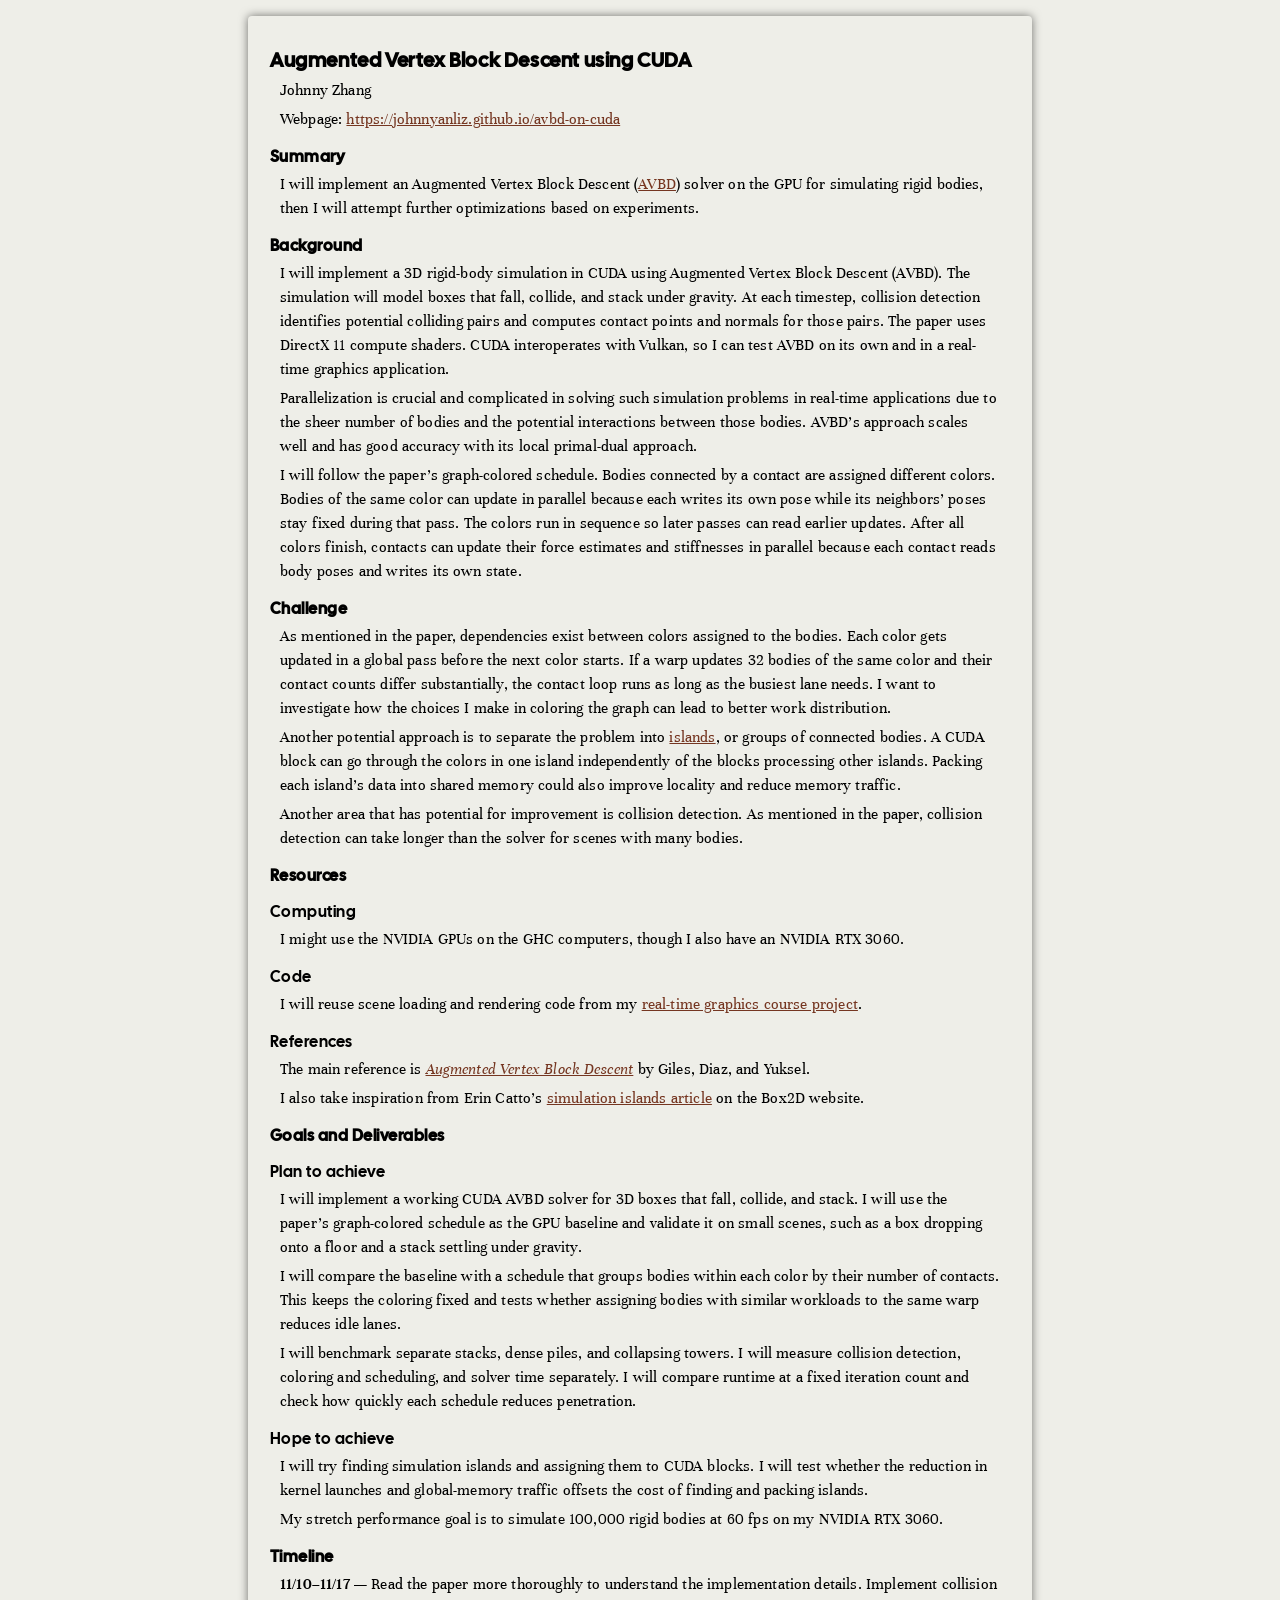
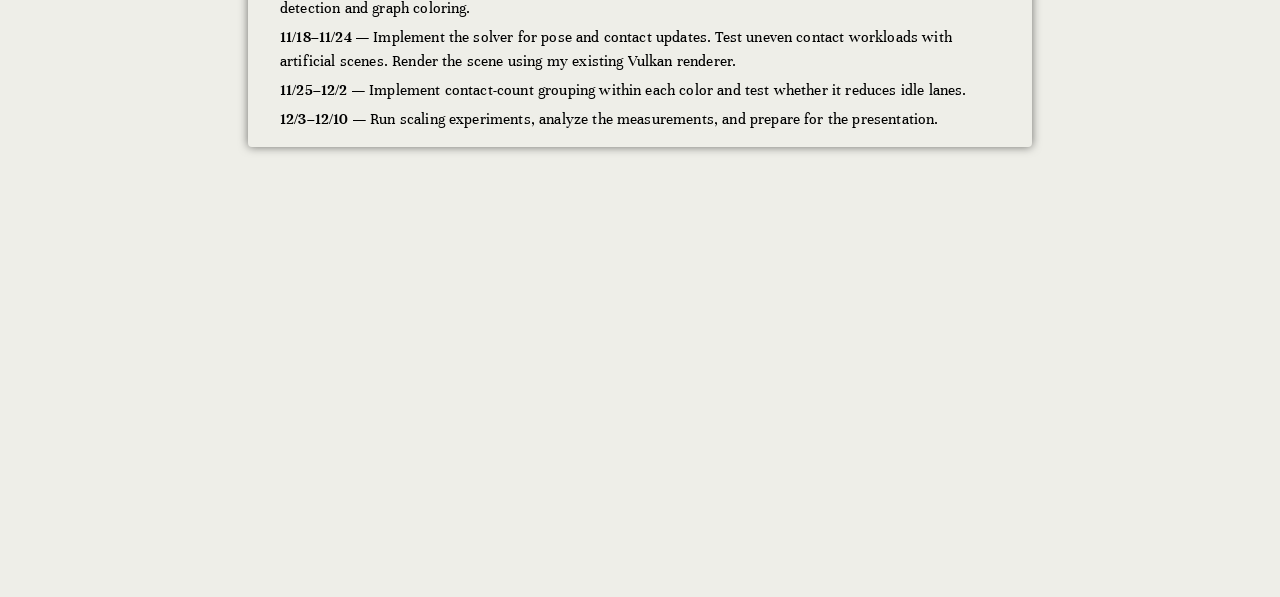
<file: index.html>
<!doctype html>
<html>
<head>
<meta charset="utf-8">
<style>
@import url('https://fonts.googleapis.com/css2?family=Cal+Sans&family=Unna:ital,wght@0,400;0,700;1,400;1,700&display=swap');



body {
	font-family: 'Unna', 'Times New Roman', Times, serif;
	color:#000;
	background:#eeeee8;
	font-size:16px;
	margin: 1em auto 50vh auto;
	padding: 1em 2em 1em 2em;
	max-width:45em;
	border-radius:4px;
	box-shadow:0 0 10px #0008;
}

h1 { font-size: 20px; font-weight: 700; }
h2 { font-size: 16px; font-weight: 700; }
h3 { font-size: 16px; font-weight: 400; }
h4 { font-size: 14px; font-weight: 400; }

h1, h2, h3, h4 {
    font-family: "Cal Sans", sans-serif;
	margin: 15px 0 0 -10px;
    letter-spacing: 0.03em;
}

p {
	margin: 5px 0 0 0;
    line-height: 1.5;
    letter-spacing: 0.01em;
}

a {
  color: #753621;;
}

a:hover,
a:focus-visible {
  color: #a1ba23
}


</style>
<title>Rigid Body with AVBD</title>
</head>
<body>
<main>

<h1>Augmented Vertex Block Descent using CUDA</h1>
<p>Johnny Zhang</p>
<p>Webpage: <a href = "https://johnnyanliz.github.io/avbd-on-cuda" >https://johnnyanliz.github.io/avbd-on-cuda</a></p>
<h2>Summary</h2>
<p>I will implement an Augmented Vertex Block Descent (<a href="https://graphics.cs.utah.edu/research/projects/avbd/Augmented_VBD-SIGGRAPH25.pdf">AVBD</a>) solver on the GPU for simulating rigid bodies, then I will attempt further optimizations based on experiments.</p>

<h2>Background</h2>
<p>I will implement a 3D rigid-body simulation in CUDA using Augmented Vertex Block Descent (AVBD). The simulation will model boxes that fall, collide, and stack under gravity. At each timestep, collision detection identifies potential colliding pairs and computes contact points and normals for those pairs. The paper uses DirectX 11 compute shaders. CUDA interoperates with Vulkan, so I can test AVBD on its own and in a real-time graphics application.</p>

<p>Parallelization is crucial and complicated in solving such simulation problems in real-time applications due to the sheer number of bodies and the potential interactions between those bodies. AVBD’s approach scales well and has good accuracy with its local primal-dual approach.</p>

<p>I will follow the paper’s graph-colored schedule. Bodies connected by a contact are assigned different colors. Bodies of the same color can update in parallel because each writes its own pose while its neighbors’ poses stay fixed during that pass. The colors run in sequence so later passes can read earlier updates. After all colors finish, contacts can update their force estimates and stiffnesses in parallel because each contact reads body poses and writes its own state.</p>

<h2>Challenge</h2>
<p>As mentioned in the paper, dependencies exist between colors assigned to the bodies. Each color gets updated in a global pass before the next color starts. If a warp updates 32 bodies of the same color and their contact counts differ substantially, the contact loop runs as long as the busiest lane needs. I want to investigate how the choices I make in coloring the graph can lead to better work distribution.</p>

<p>Another potential approach is to separate the problem into <a href="https://box2d.org/posts/2023/10/simulation-islands/">islands</a>, or groups of connected bodies. A CUDA block can go through the colors in one island independently of the blocks processing other islands. Packing each island’s data into shared memory could also improve locality and reduce memory traffic.</p>

<p>Another area that has potential for improvement is collision detection. As mentioned in the paper, collision detection can take longer than the solver for scenes with many bodies.</p>

<h2>Resources</h2>

<h3>Computing</h3>
<p>I might use the NVIDIA GPUs on the GHC computers, though I also have an NVIDIA RTX 3060.</p>

<h3>Code</h3>
<p>I will reuse scene loading and rendering code from my <a href="https://github.com/JohnnyAnliZ/Vulkan-Render-RTG-15472">real-time graphics course project</a>.</p>

<h3>References</h3>
<p>The main reference is <a href="https://graphics.cs.utah.edu/research/projects/avbd/Augmented_VBD-SIGGRAPH25.pdf"><em>Augmented Vertex Block Descent</em></a> by Giles, Diaz, and Yuksel.</p>
<p>I also take inspiration from Erin Catto’s <a href="https://box2d.org/posts/2023/10/simulation-islands/">simulation islands article</a> on the Box2D website.</p>

<h2>Goals and Deliverables</h2>

<h3>Plan to achieve</h3>
<p>I will implement a working CUDA AVBD solver for 3D boxes that fall, collide, and stack. I will use the paper’s graph-colored schedule as the GPU baseline and validate it on small scenes, such as a box dropping onto a floor and a stack settling under gravity.</p>

<p>I will compare the baseline with a schedule that groups bodies within each color by their number of contacts. This keeps the coloring fixed and tests whether assigning bodies with similar workloads to the same warp reduces idle lanes.</p>

<p>I will benchmark separate stacks, dense piles, and collapsing towers. I will measure collision detection, coloring and scheduling, and solver time separately. I will compare runtime at a fixed iteration count and check how quickly each schedule reduces penetration.</p>

<h3>Hope to achieve</h3>
<p>I will try finding simulation islands and assigning them to CUDA blocks. I will test whether the reduction in kernel launches and global-memory traffic offsets the cost of finding and packing islands.</p>

<p>My stretch performance goal is to simulate 100,000 rigid bodies at 60 fps on my NVIDIA RTX 3060.</p>

<h2>Timeline</h2>
<p><strong>11/10–11/17</strong> — Read the paper more thoroughly to understand the implementation details. Implement collision detection and graph coloring.</p>
<p><strong>11/18–11/24</strong> — Implement the solver for pose and contact updates. Test uneven contact workloads with artificial scenes. Render the scene using my existing Vulkan renderer.</p>
<p><strong>11/25–12/2</strong> — Implement contact-count grouping within each color and test whether it reduces idle lanes.</p>
<p><strong>12/3–12/10</strong> — Run scaling experiments, analyze the measurements, and prepare for the presentation.</p>

</main>
</body>
</html>

</main>
</body>
</html>
</file>
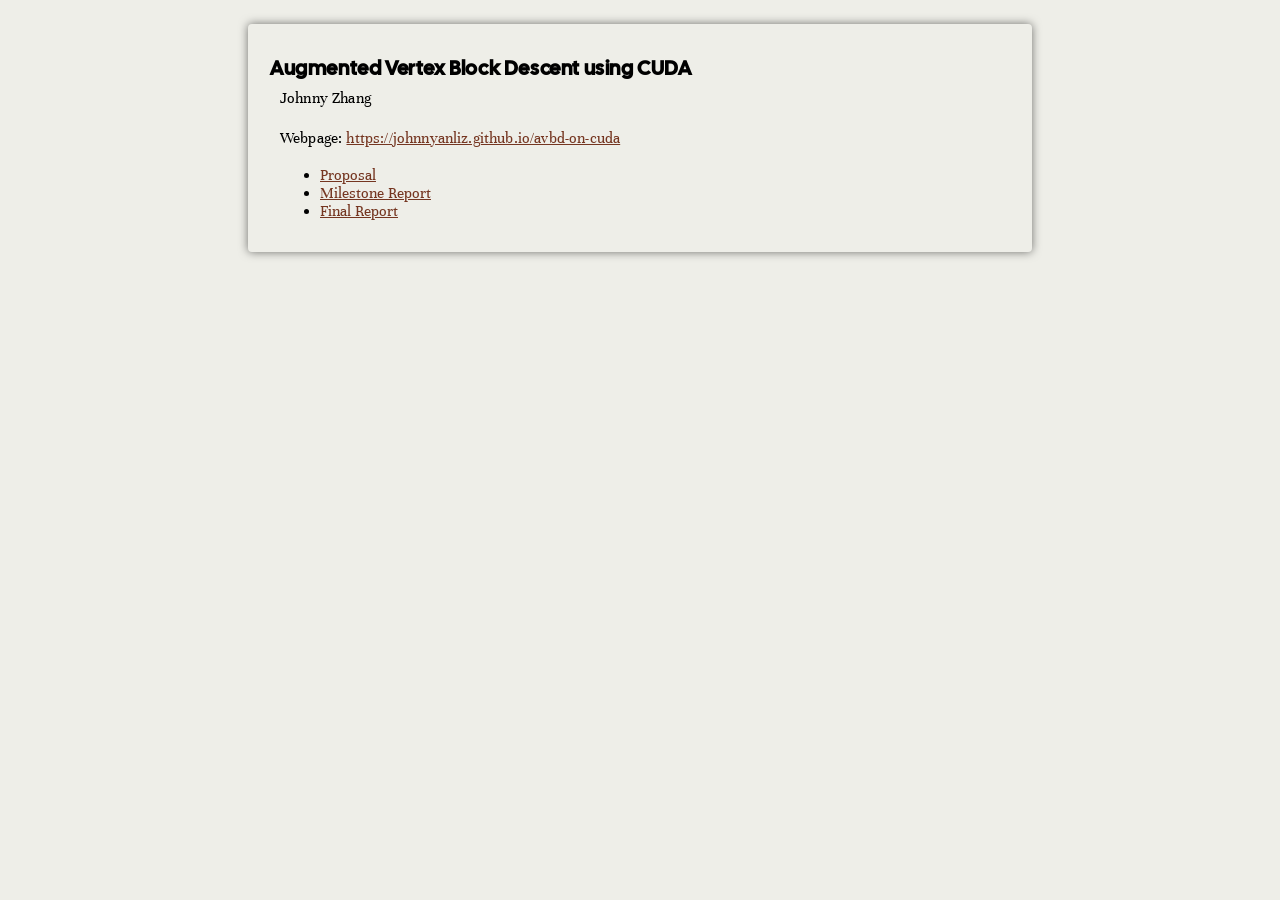
<file: docs/index.html>
<!doctype html>
<html>
<head>
<meta charset="utf-8">
<link rel="stylesheet" href="style.css">
<title>Rigid Body with AVBD</title>
</head>
<body>
<main>

<h1>Augmented Vertex Block Descent using CUDA</h1>
<p>Johnny Zhang</p>
<p>Webpage: <a href = "./" >https://johnnyanliz.github.io/avbd-on-cuda</a></p>

<nav>
  <ul>
    <li><a href="proposal.html">Proposal</a></li>
    <li><a href="milestone.html">Milestone Report</a></li>
    <li><a href="final.html">Final Report</a></li>
  </ul>
</nav>


</main>
</body>
</html>
</file>
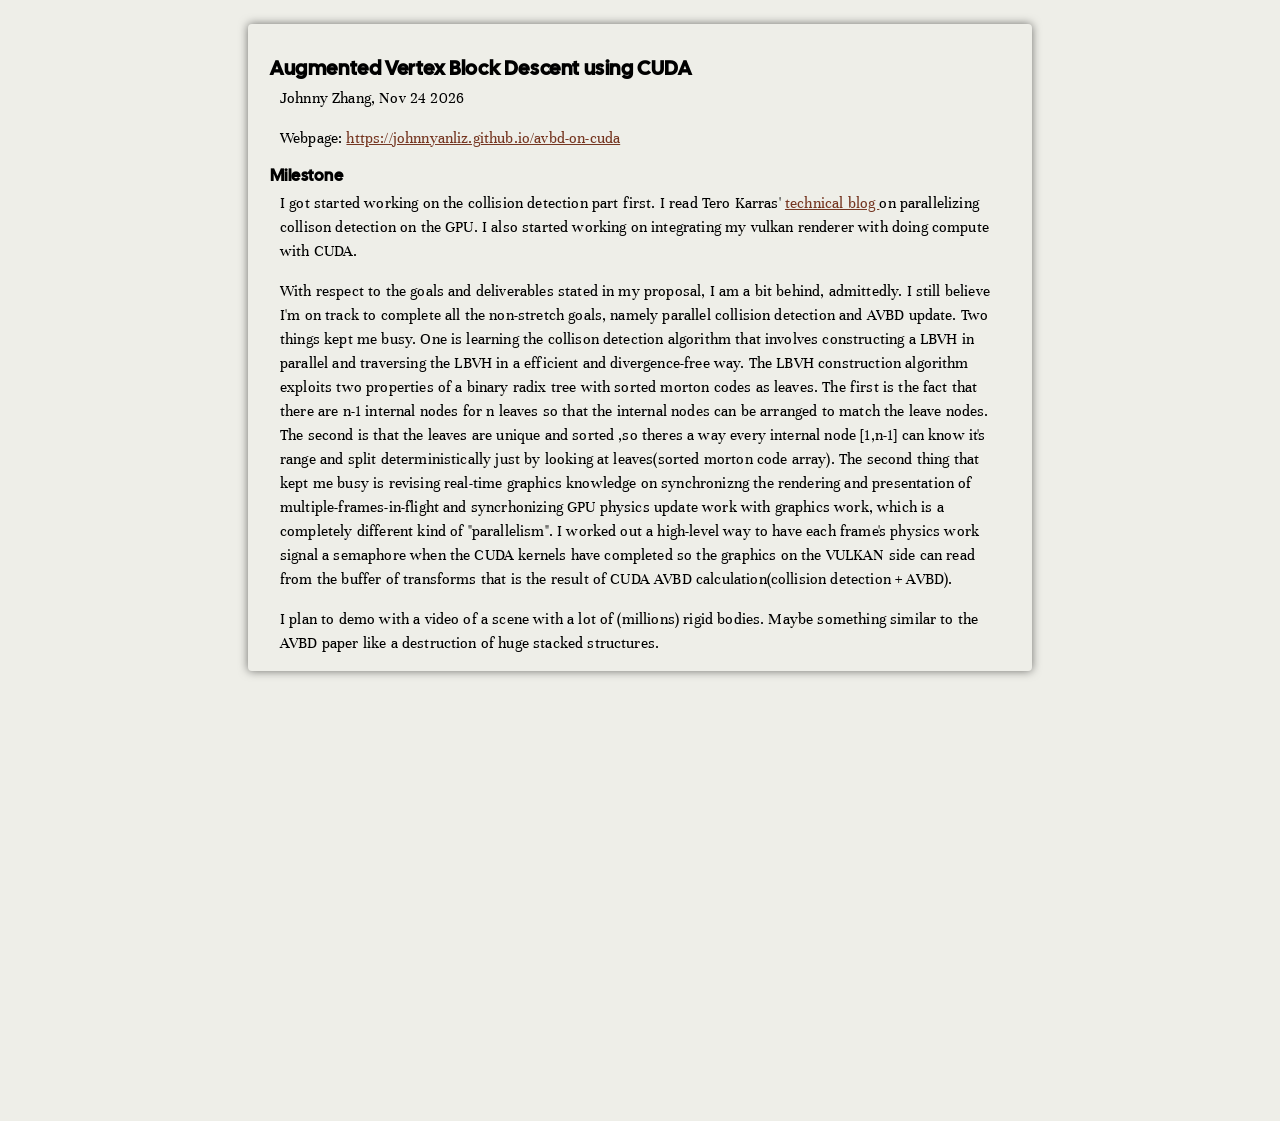
<file: docs/milestone.html>
<!doctype html>
<html>
<head>
<meta charset="utf-8">
<link rel="stylesheet" href="style.css">
<title>Rigid Body with AVBD</title>
</head>
<body>
<main>

<h1>Augmented Vertex Block Descent using CUDA</h1>
<p>Johnny Zhang, Nov 24 2026</p>
<p>Webpage: <a href = "https://johnnyanliz.github.io/avbd-on-cuda" >https://johnnyanliz.github.io/avbd-on-cuda</a></p>
<h2>Milestone</h2>
<p>
    I got started working on the collision detection part first. I read Tero Karras' 
    <a href = "https://developer.nvidia.com/blog/thinking-parallel-part-iii-tree-construction-gpu/">technical blog </a>
    on parallelizing collison detection on the GPU. I also started working on integrating my vulkan renderer with doing 
    compute with CUDA. </p>
<p>
    With respect to the goals and deliverables stated in my proposal, I am a bit behind, admittedly. I still believe I'm 
    on track to complete all the non-stretch goals, namely parallel collision detection and AVBD update. Two things kept me 
    busy. One is learning the collison detection algorithm that involves constructing a LBVH in parallel and traversing the 
    LBVH in a efficient and divergence-free way. The LBVH construction algorithm exploits two properties of a binary radix 
    tree with sorted morton codes as leaves. The first is the fact that there are n-1 internal nodes for n leaves so that the 
    internal nodes can be arranged to match the leave nodes. The second  is that the leaves are unique and sorted ,so theres 
    a way every internal node [1,n-1] can know it's range and split deterministically just by looking at leaves(sorted morton
    code array). The second thing that kept me busy is revising real-time graphics knowledge on synchronizng the rendering and 
    presentation of multiple-frames-in-flight and syncrhonizing GPU physics update work with graphics work, which is a completely
    different kind of "parallelism". I worked out a high-level way to have each frame's physics work signal a semaphore when the CUDA
    kernels have completed so the graphics on the VULKAN side can read from the buffer of transforms that is the result of CUDA AVBD 
    calculation(collision detection + AVBD).  
</p>

<p>
    I plan to demo with a video of a scene with a lot of (millions) rigid bodies. Maybe something similar to the AVBD paper like a destruction
    of huge stacked structures. 
</p>

</main>
</body>
</html>

</main>
</body>
</html>
</file>
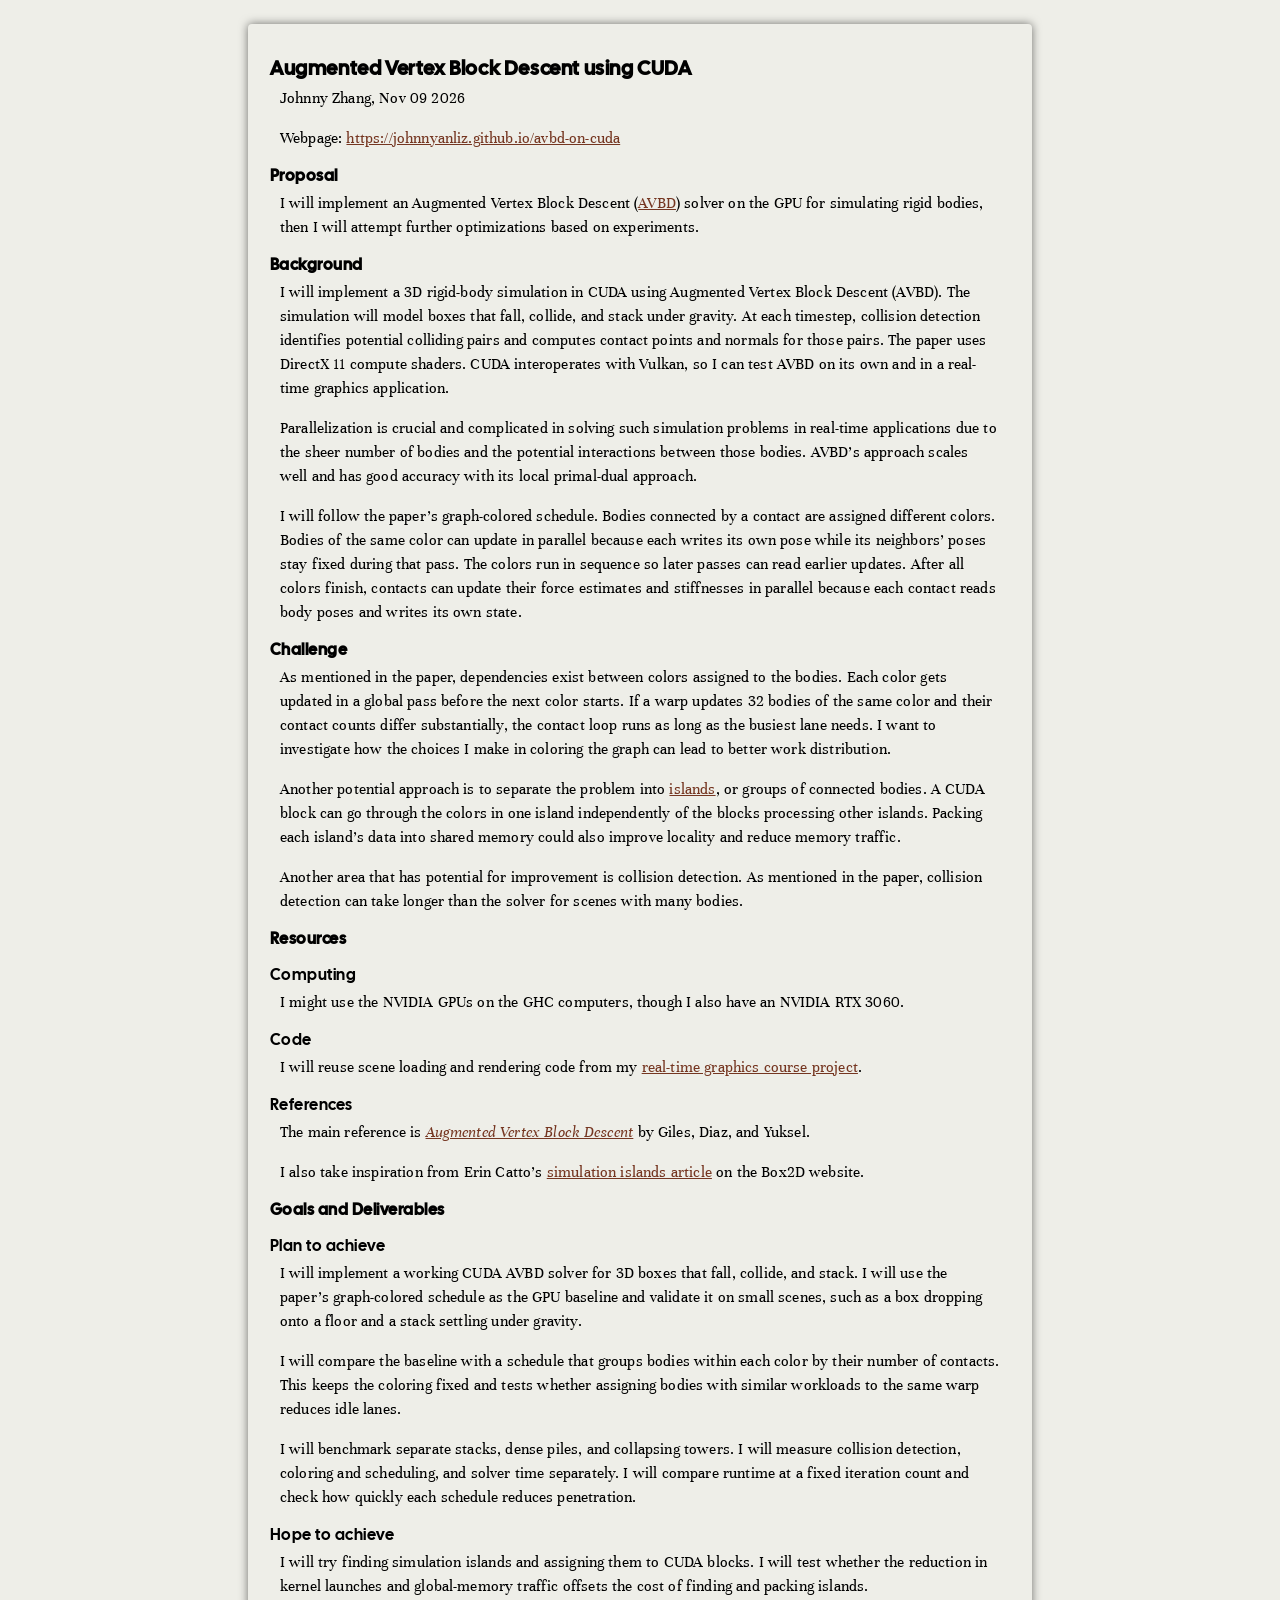
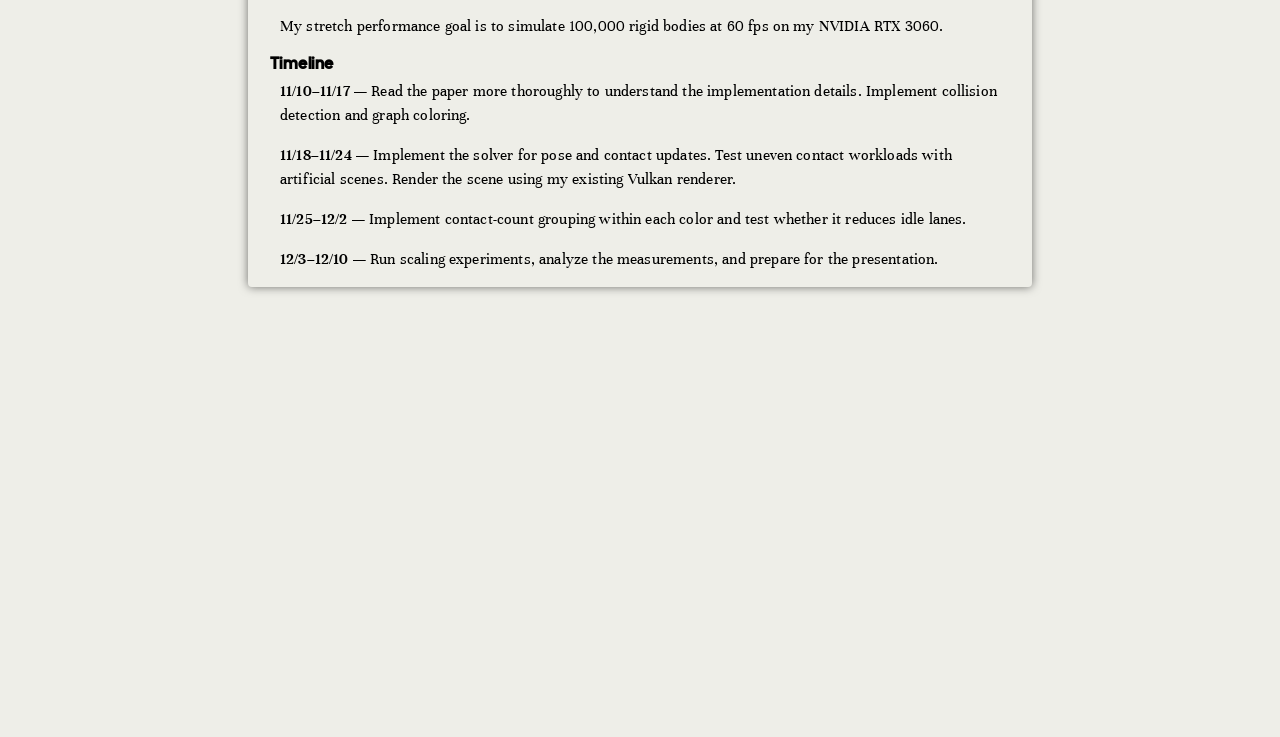
<file: docs/proposal.html>
<!doctype html>
<html>
<head>
<meta charset="utf-8">
<link rel="stylesheet" href="style.css">
<title>Rigid Body with AVBD</title>
</head>
<body>
<main>

<h1>Augmented Vertex Block Descent using CUDA</h1>
<p>Johnny Zhang, Nov 09 2026</p>
<p>Webpage: <a href = "https://johnnyanliz.github.io/avbd-on-cuda" >https://johnnyanliz.github.io/avbd-on-cuda</a></p>
<h2>Proposal</h2>
<p>I will implement an Augmented Vertex Block Descent (<a href="https://graphics.cs.utah.edu/research/projects/avbd/Augmented_VBD-SIGGRAPH25.pdf">AVBD</a>) solver on the GPU for simulating rigid bodies, then I will attempt further optimizations based on experiments.</p>

<h2>Background</h2>
<p>I will implement a 3D rigid-body simulation in CUDA using Augmented Vertex Block Descent (AVBD). The simulation will model boxes that fall, collide, and stack under gravity. At each timestep, collision detection identifies potential colliding pairs and computes contact points and normals for those pairs. The paper uses DirectX 11 compute shaders. CUDA interoperates with Vulkan, so I can test AVBD on its own and in a real-time graphics application.</p>

<p>Parallelization is crucial and complicated in solving such simulation problems in real-time applications due to the sheer number of bodies and the potential interactions between those bodies. AVBD’s approach scales well and has good accuracy with its local primal-dual approach.</p>

<p>I will follow the paper’s graph-colored schedule. Bodies connected by a contact are assigned different colors. Bodies of the same color can update in parallel because each writes its own pose while its neighbors’ poses stay fixed during that pass. The colors run in sequence so later passes can read earlier updates. After all colors finish, contacts can update their force estimates and stiffnesses in parallel because each contact reads body poses and writes its own state.</p>

<h2>Challenge</h2>
<p>As mentioned in the paper, dependencies exist between colors assigned to the bodies. Each color gets updated in a global pass before the next color starts. If a warp updates 32 bodies of the same color and their contact counts differ substantially, the contact loop runs as long as the busiest lane needs. I want to investigate how the choices I make in coloring the graph can lead to better work distribution.</p>

<p>Another potential approach is to separate the problem into <a href="https://box2d.org/posts/2023/10/simulation-islands/">islands</a>, or groups of connected bodies. A CUDA block can go through the colors in one island independently of the blocks processing other islands. Packing each island’s data into shared memory could also improve locality and reduce memory traffic.</p>

<p>Another area that has potential for improvement is collision detection. As mentioned in the paper, collision detection can take longer than the solver for scenes with many bodies.</p>

<h2>Resources</h2>

<h3>Computing</h3>
<p>I might use the NVIDIA GPUs on the GHC computers, though I also have an NVIDIA RTX 3060.</p>

<h3>Code</h3>
<p>I will reuse scene loading and rendering code from my <a href="https://github.com/JohnnyAnliZ/Vulkan-Render-RTG-15472">real-time graphics course project</a>.</p>

<h3>References</h3>
<p>The main reference is <a href="https://graphics.cs.utah.edu/research/projects/avbd/Augmented_VBD-SIGGRAPH25.pdf"><em>Augmented Vertex Block Descent</em></a> by Giles, Diaz, and Yuksel.</p>
<p>I also take inspiration from Erin Catto’s <a href="https://box2d.org/posts/2023/10/simulation-islands/">simulation islands article</a> on the Box2D website.</p>

<h2>Goals and Deliverables</h2>

<h3>Plan to achieve</h3>
<p>I will implement a working CUDA AVBD solver for 3D boxes that fall, collide, and stack. I will use the paper’s graph-colored schedule as the GPU baseline and validate it on small scenes, such as a box dropping onto a floor and a stack settling under gravity.</p>

<p>I will compare the baseline with a schedule that groups bodies within each color by their number of contacts. This keeps the coloring fixed and tests whether assigning bodies with similar workloads to the same warp reduces idle lanes.</p>

<p>I will benchmark separate stacks, dense piles, and collapsing towers. I will measure collision detection, coloring and scheduling, and solver time separately. I will compare runtime at a fixed iteration count and check how quickly each schedule reduces penetration.</p>

<h3>Hope to achieve</h3>
<p>I will try finding simulation islands and assigning them to CUDA blocks. I will test whether the reduction in kernel launches and global-memory traffic offsets the cost of finding and packing islands.</p>

<p>My stretch performance goal is to simulate 100,000 rigid bodies at 60 fps on my NVIDIA RTX 3060.</p>

<h2>Timeline</h2>
<p><strong>11/10–11/17</strong> — Read the paper more thoroughly to understand the implementation details. Implement collision detection and graph coloring.</p>
<p><strong>11/18–11/24</strong> — Implement the solver for pose and contact updates. Test uneven contact workloads with artificial scenes. Render the scene using my existing Vulkan renderer.</p>
<p><strong>11/25–12/2</strong> — Implement contact-count grouping within each color and test whether it reduces idle lanes.</p>
<p><strong>12/3–12/10</strong> — Run scaling experiments, analyze the measurements, and prepare for the presentation.</p>

</main>
</body>
</html>

</main>
</body>
</html>
</file>
<file: docs/style.css>
@import url('https://fonts.googleapis.com/css2?family=Cal+Sans&family=Unna:ital,wght@0,400;0,700;1,400;1,700&display=swap');



body {
	font-family: 'Unna', 'Times New Roman', Times, serif;
	color:#000;
	background:#eeeee8;
	font-size:16px;
	margin: 1em auto 50vh auto;
	padding: 1em 2em 1em 2em;
	max-width:45em;
	border-radius:4px;
	box-shadow:0 0 10px #0008;
    margin-top: 1.5em;
}

h1 { font-size: 20px; font-weight: 700; }
h2 { font-size: 16px; font-weight: 700; }
h3 { font-size: 16px; font-weight: 400; }
h4 { font-size: 14px; font-weight: 400; }

h1, h2, h3, h4 {
    font-family: "Cal Sans", sans-serif;
	margin: 15px 0 0 -10px;
    letter-spacing: 0.03em;
}

p {
	margin: 5px 0 0 0;
    line-height: 1.5;
    letter-spacing: 0.01em;
}

p + p {
  margin-top: 16px;
}

a {
  color: #753621;;
}

a:hover,
a:focus-visible {
  color: #a1ba23
}
</file>
